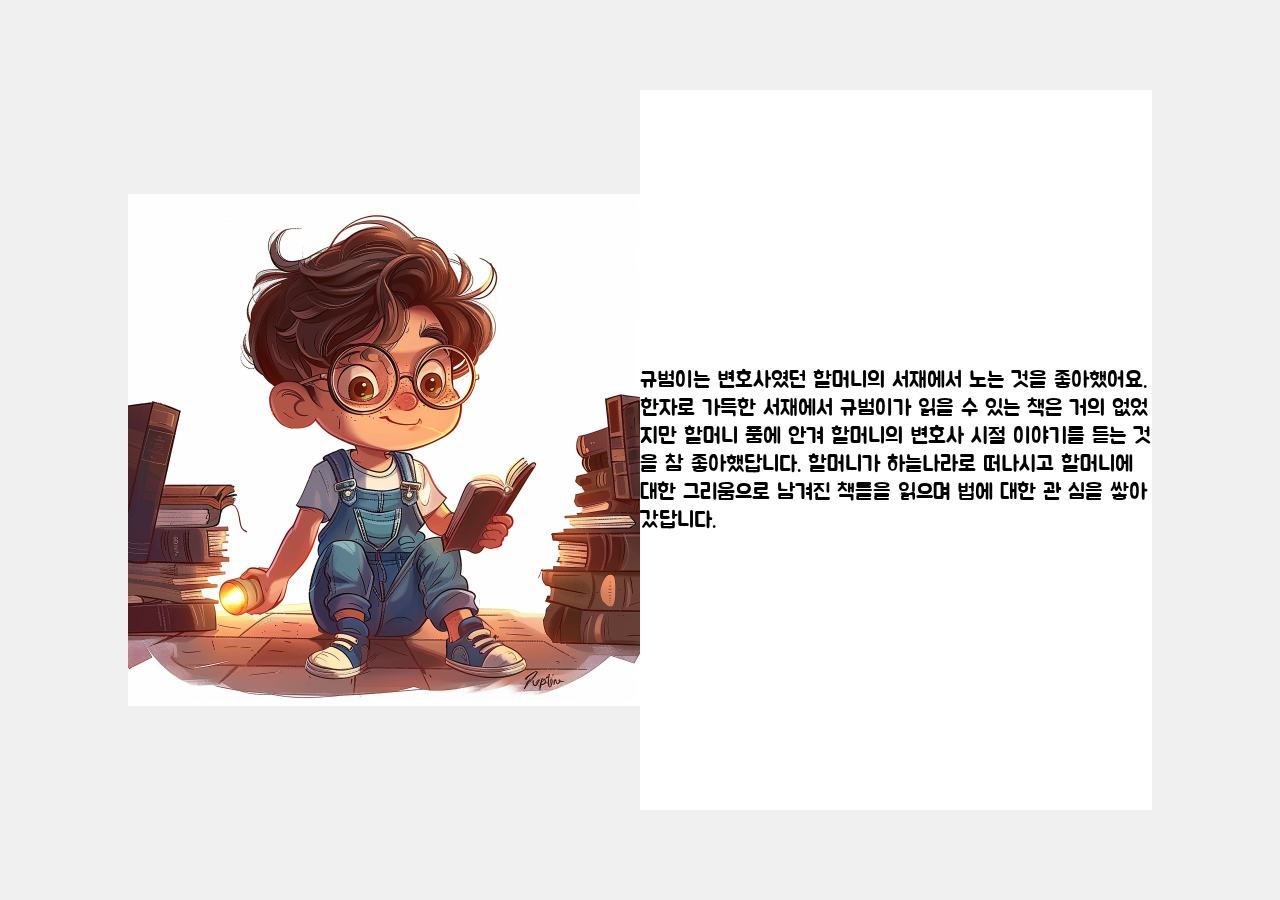
<file: index.html>
<!DOCTYPE html>
<html lang="en">
<head>
    <meta charset="UTF-8">
    <meta name="viewport" content="width=device-width, initial-scale=1.0">
    <title>Flip Book</title>
    <link rel="stylesheet" href="test1.css">
    <link rel="preconnect" href="https://fonts.googleapis.com">
    <link rel="preconnect" href="https://fonts.gstatic.com" crossorigin>
    <link href="https://fonts.googleapis.com/css2?family=Jua&display=swap" rel="stylesheet">
</head>
<body>
    <div id="book">
        <div id="left-page" class="page" onclick="prevPage()"></div>
        <div id="right-page" class="page" onclick="nextPage()">
            <div class="front"></div>
            <div class="back"></div>
        </div>
    </div>
    <script src="test1.js"></script>
</body>
</html>
</file>
<file: test1.css>
*{
    margin: 0;
    font-family: "Jua", sans-serif;
    font-weight: 400;
    font-style: normal;
    font-size: 0.7rem;
}
body {
    display: flex;
    justify-content: center;
    align-items: center;
    height: 100vh;
    margin: 0;
    background-color: #f0f0f0;
}

#book {
    display: flex;
    width: 80%;
    height: 80%;
    perspective: 2000px;
    position: relative;
}

.page {
    width: 50%;
    height: 100%;
    position: relative;
    display: flex;
    justify-content: center;
    align-items: center;
    backface-visibility: hidden;
    transition: transform 1s;
    overflow: hidden; /* Ensure the content does not overflow the page */
}

#left-page {
    transform-origin: right;
    z-index: 1;
}

#right-page {
    transform-origin: left;
    z-index: 2;
    transform-style: preserve-3d;
    
}

#left-page img {
    width: 100%;
    height: 100%;
    object-fit: contain; /* Ensure the image maintains its aspect ratio */
}

#right-page .front, #right-page .back {
    width: 100%;
    height: 100%;
    position: absolute;
    backface-visibility: hidden;
    display: flex;
    justify-content: center;
    align-items: center;
}

#right-page .front {
    background-color: white; /* Ensure text has a solid background */
}

#right-page .back {
    transform: rotateY(180deg);
}

.page.flip {
    transform: rotateY(-180deg);
}

.page .text {
    font-size: 2rem;
    color: #000;
}
/* body {
    display: flex;
    justify-content: center;
    align-items: center;
    height: 100vh;
    margin: 0;
    background-color: #f0f0f0;
}

#book {
    display: flex;
    width: 80%;
    height: 80%;
    perspective: 2000px;
    position: relative;
}

.page {
    width: 50%;
    height: 100%;
    position: relative;
    display: flex;
    justify-content: center;
    align-items: center;
    backface-visibility: hidden;
    transition: transform 1s;
}

#left-page {
    transform-origin: right;
    z-index: 1;
}

#right-page {
    transform-origin: left;
    z-index: 2;
    transform-style: preserve-3d;
}

.page img {
    width: 100%;
    height: 100%;
    object-fit: cover;
}

.page .text {
    font-size: 2rem;
    color: #000;
    position: absolute;
    bottom: 10%;
    right: 10%;
}

.front, .back {
    width: 100%;
    height: 100%;
    position: absolute;
    backface-visibility: hidden;
}

.front {
    display: flex;
    justify-content: center;
    align-items: center;
}

.back {
    transform: rotateY(180deg);
    display: flex;
    justify-content: center;
    align-items: center;
}

.page.flip-left {
    transform: rotateY(-180deg);
}

.page.flip-right {
    transform: rotateY(180deg);
} */
</file>
